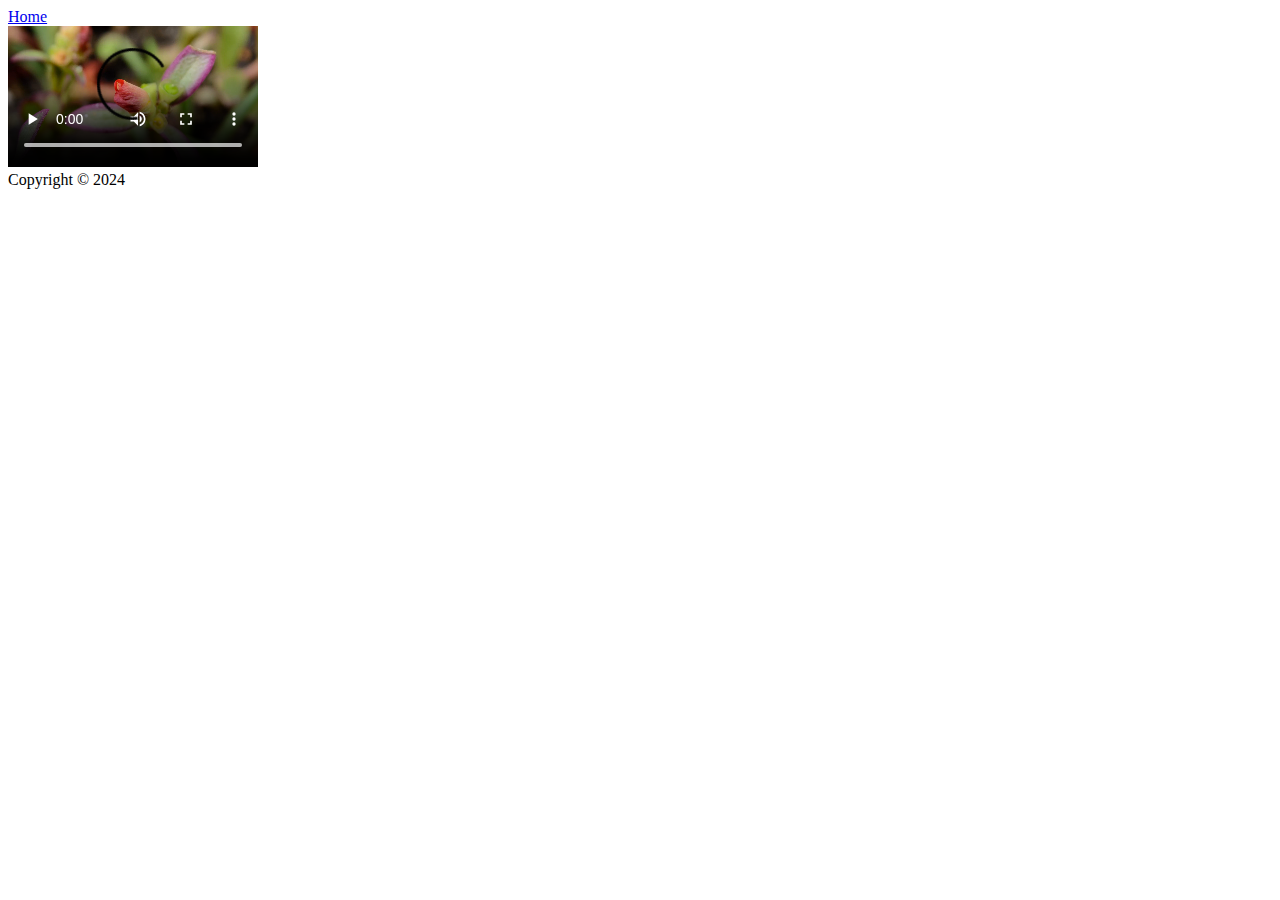
<file: LabExercises/Exercise1_Part2/index.html>
<!DOCTYPE html>
<html>
  <head> </head>

  <body>
    <header>
      <nav>
        <a href="index.html">Home</a>
      </nav>
    </header>

    <style>
      p {
        background-color: aqua;
      }

      @media screen and (min-width: 800px) and (max-width: 1200px) {
        body {
          font-size: 15px;
        }
        .btn {
          display: block;
        }
      }

      @media screen and (min-width: 800px) and (max-width: 1200px) {
        body {
          font-size: 15px;
        }
        .btn {
          display: block;
        }

        p {
          background-color: blue;
        }
      }
      @media screen and (min-width: 800px) and (max-width: 1200px) {
        body {
          font-size: 15px;
        }
        .btn {
          display: block;
        }
      }
    </style>

    <main>
      <video controls width="250">
        <source src="/LabExercises/Exercise1/assets/flower.webm" type="video/webm" />
        Sorry, your browser doesn't support embedded videos.
      </video>
    </main>

    <footer>Copyright &copy; 2024</footer>
  </body>
</html>
</file>
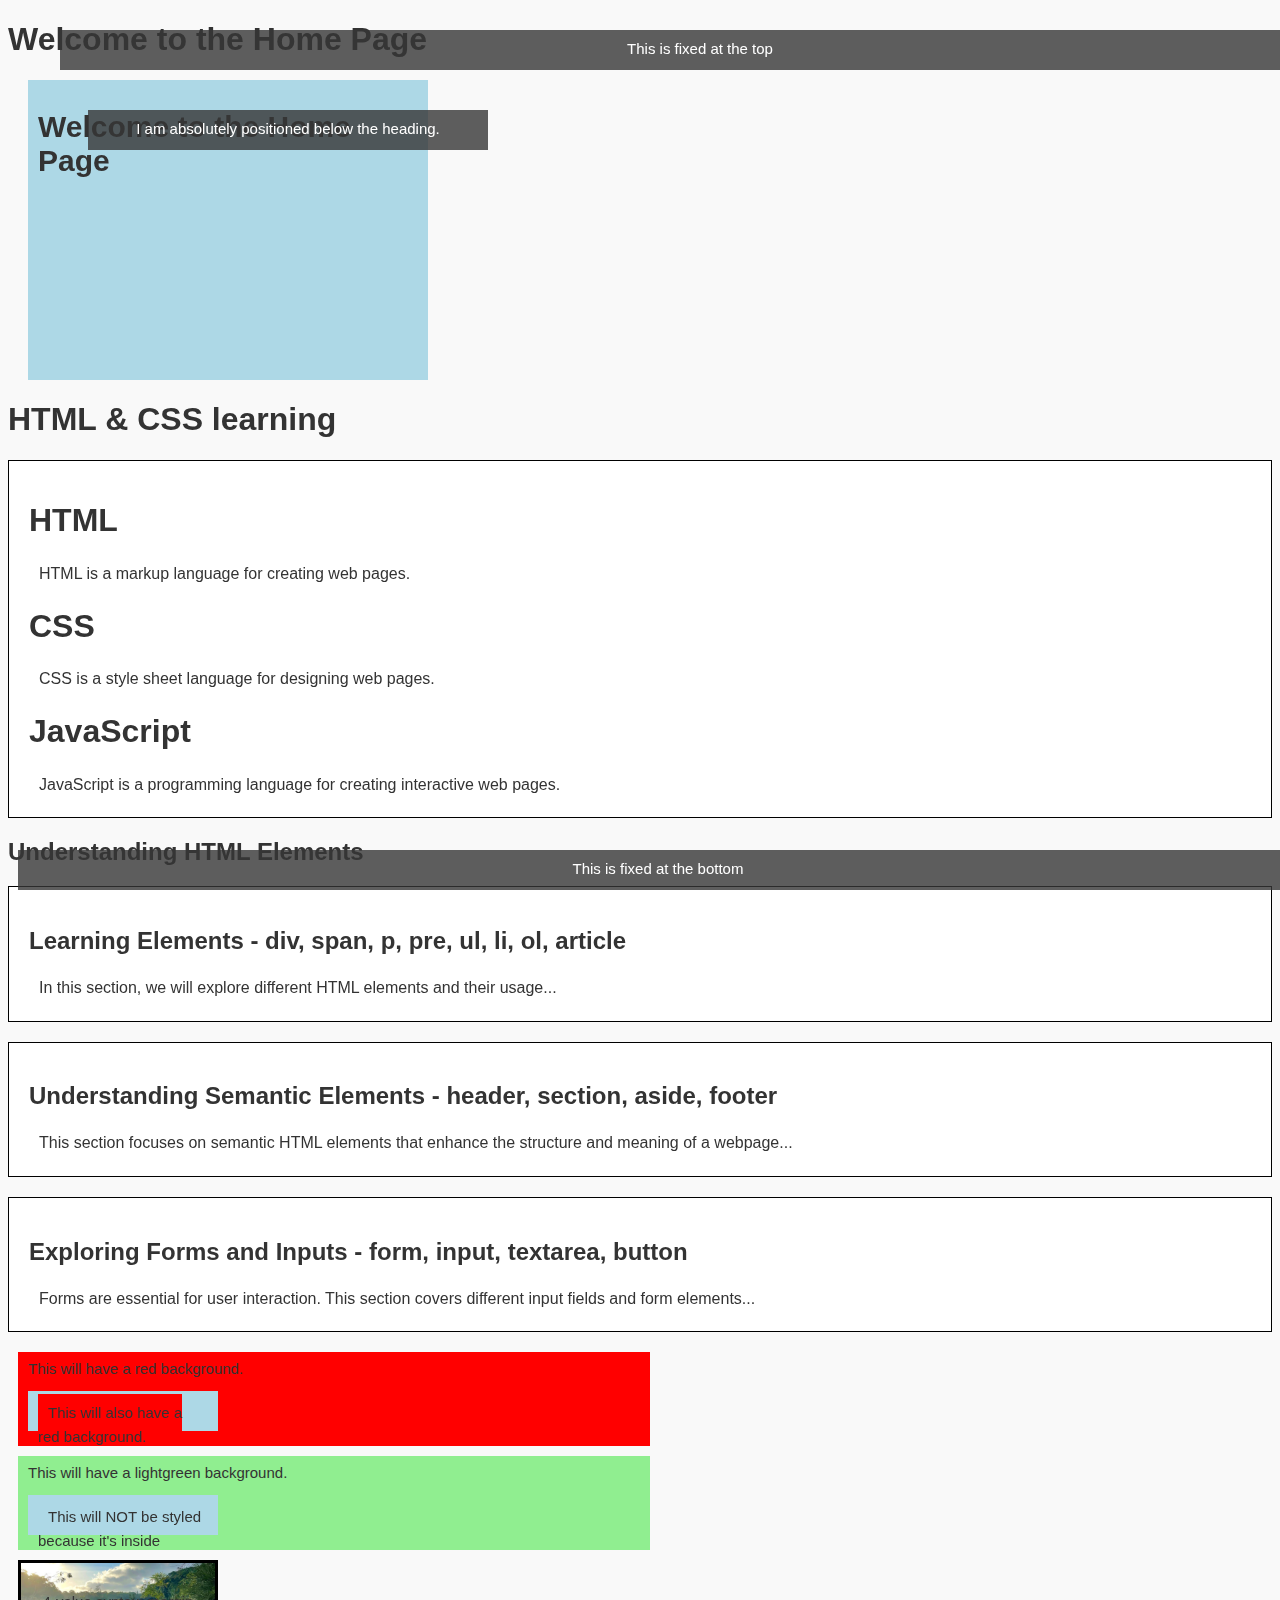
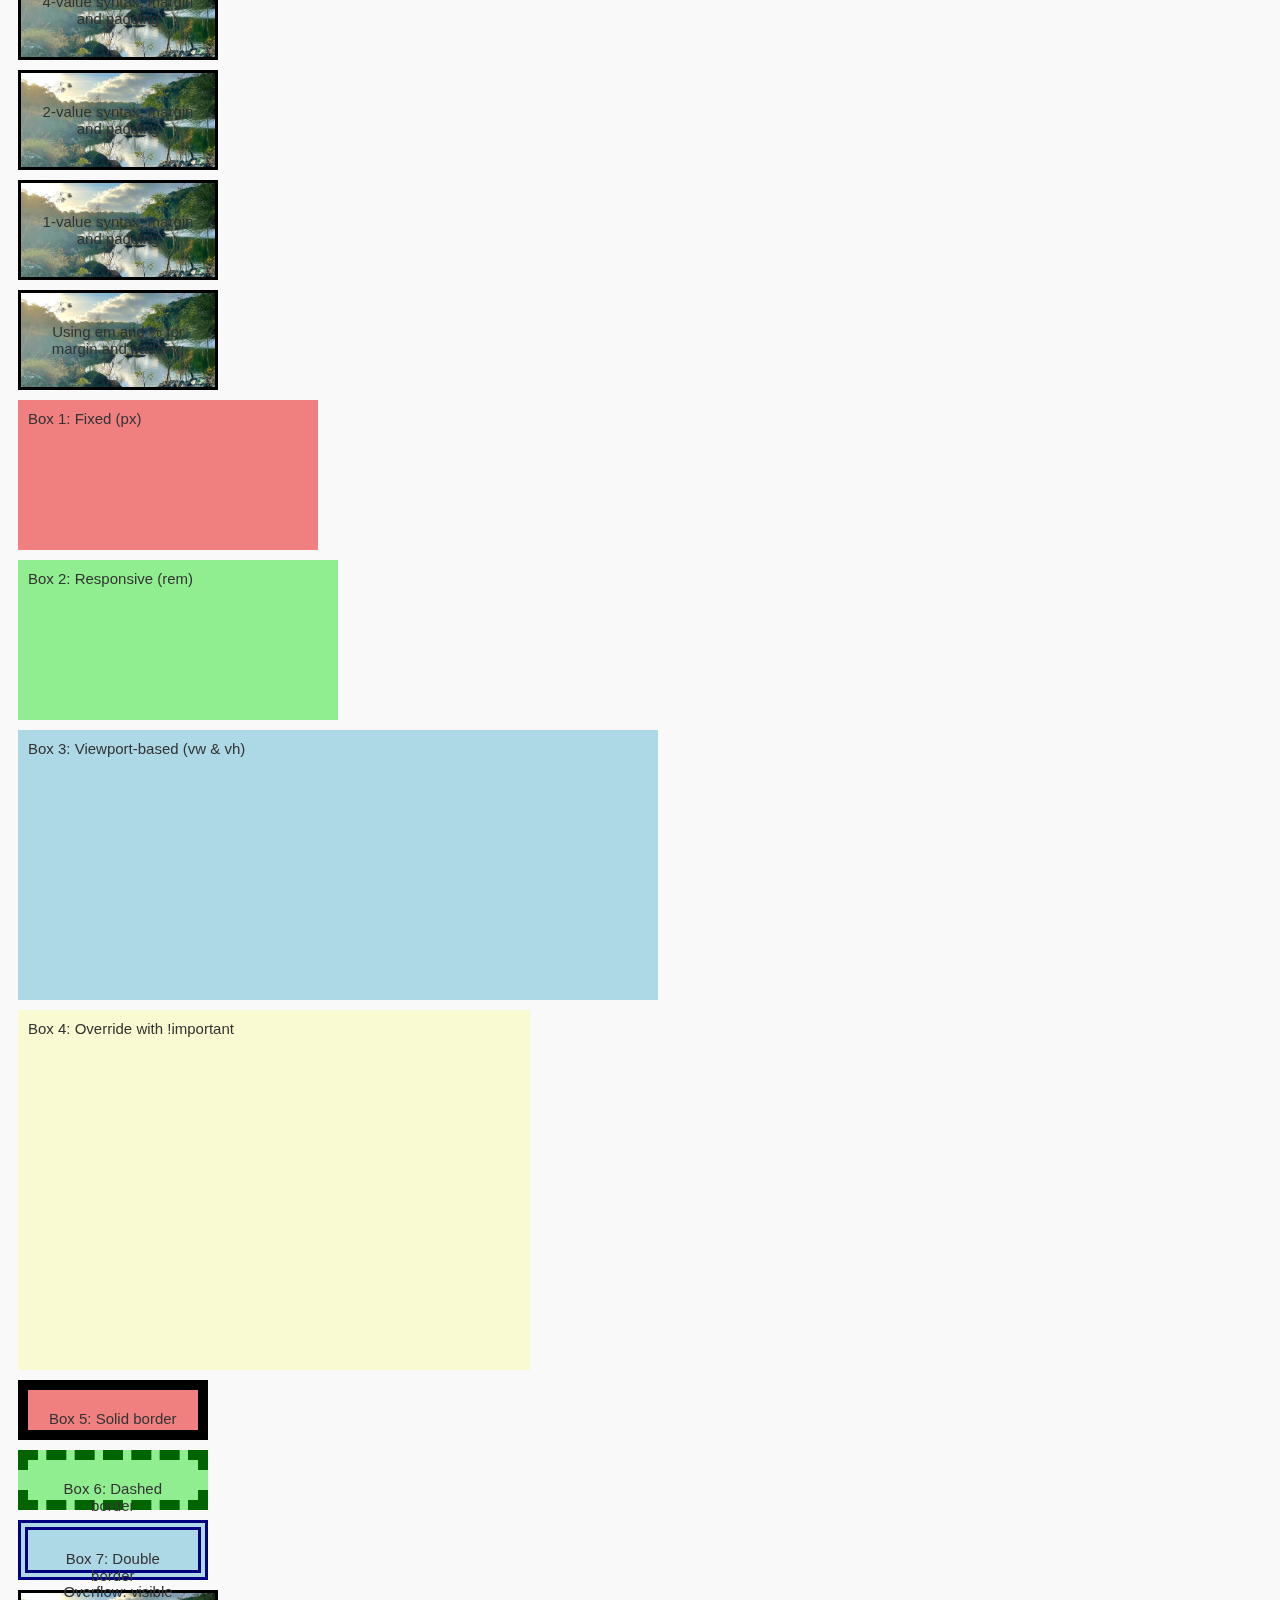
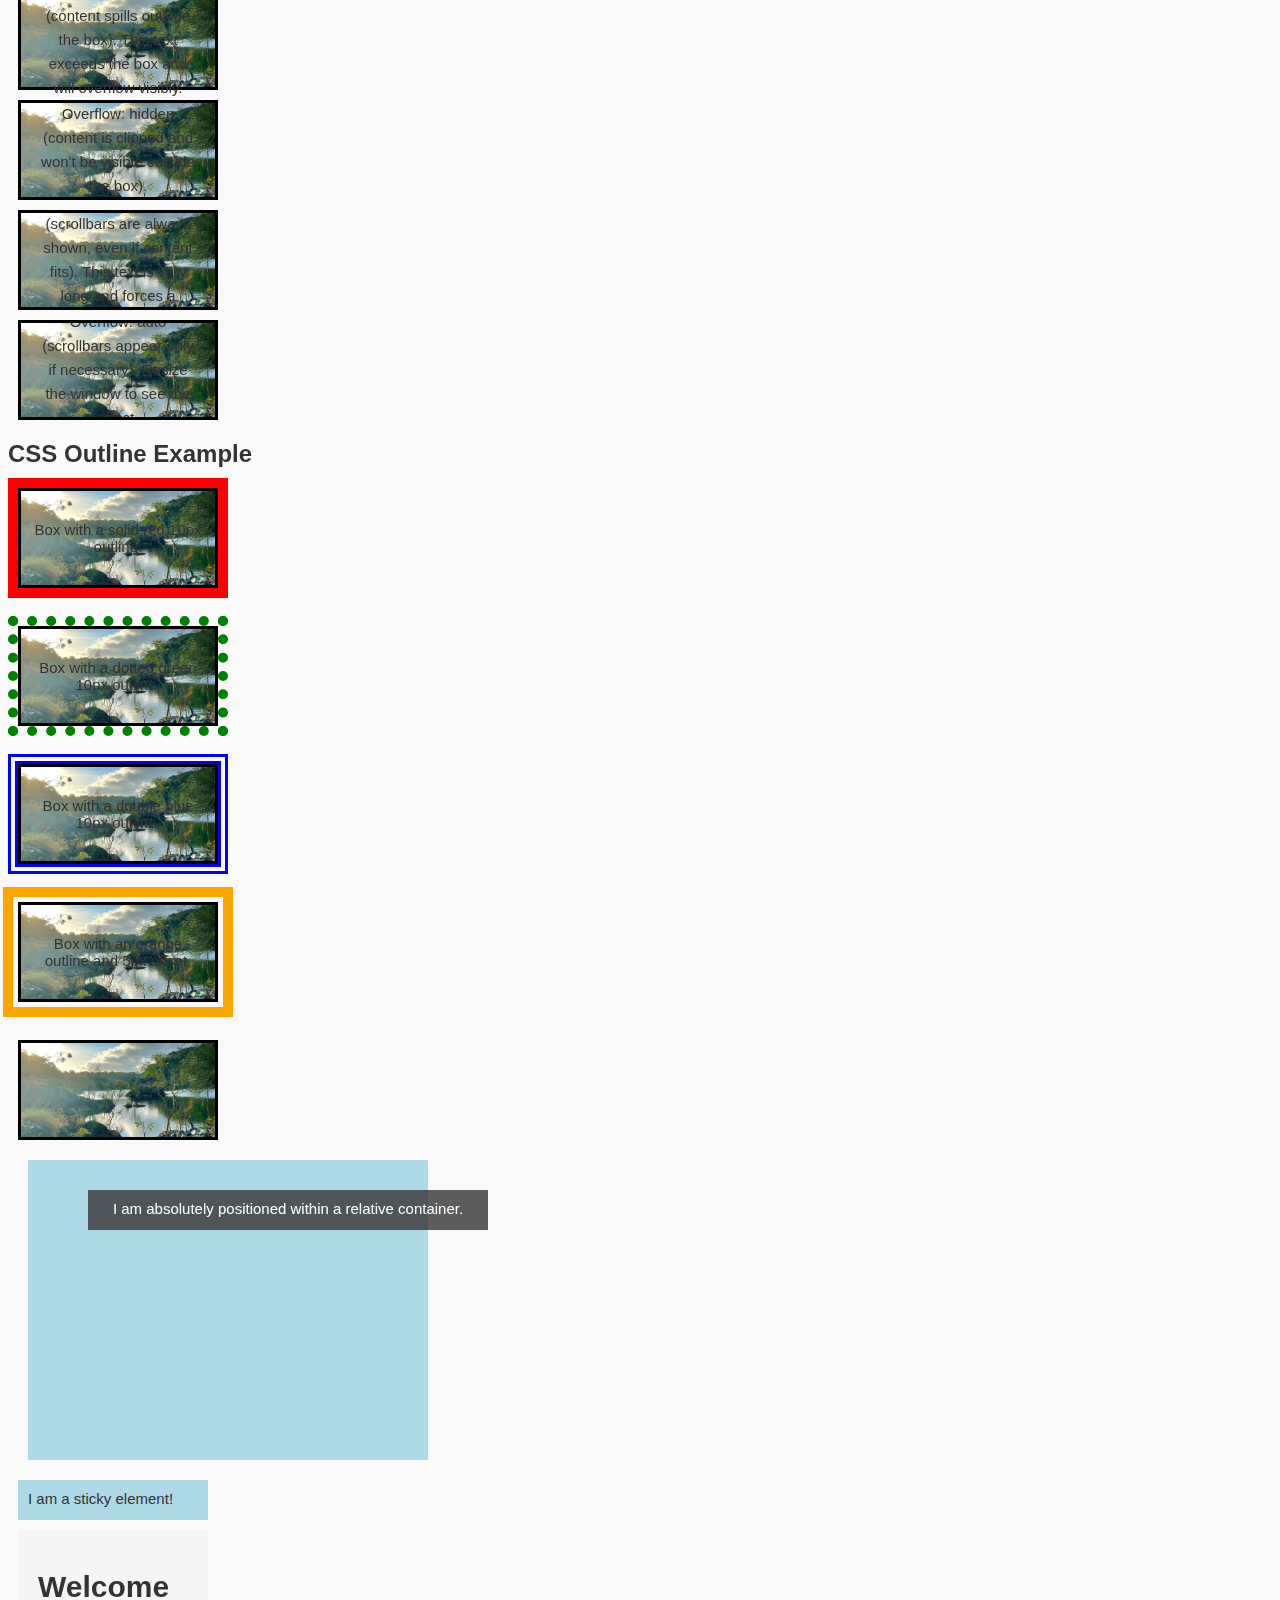
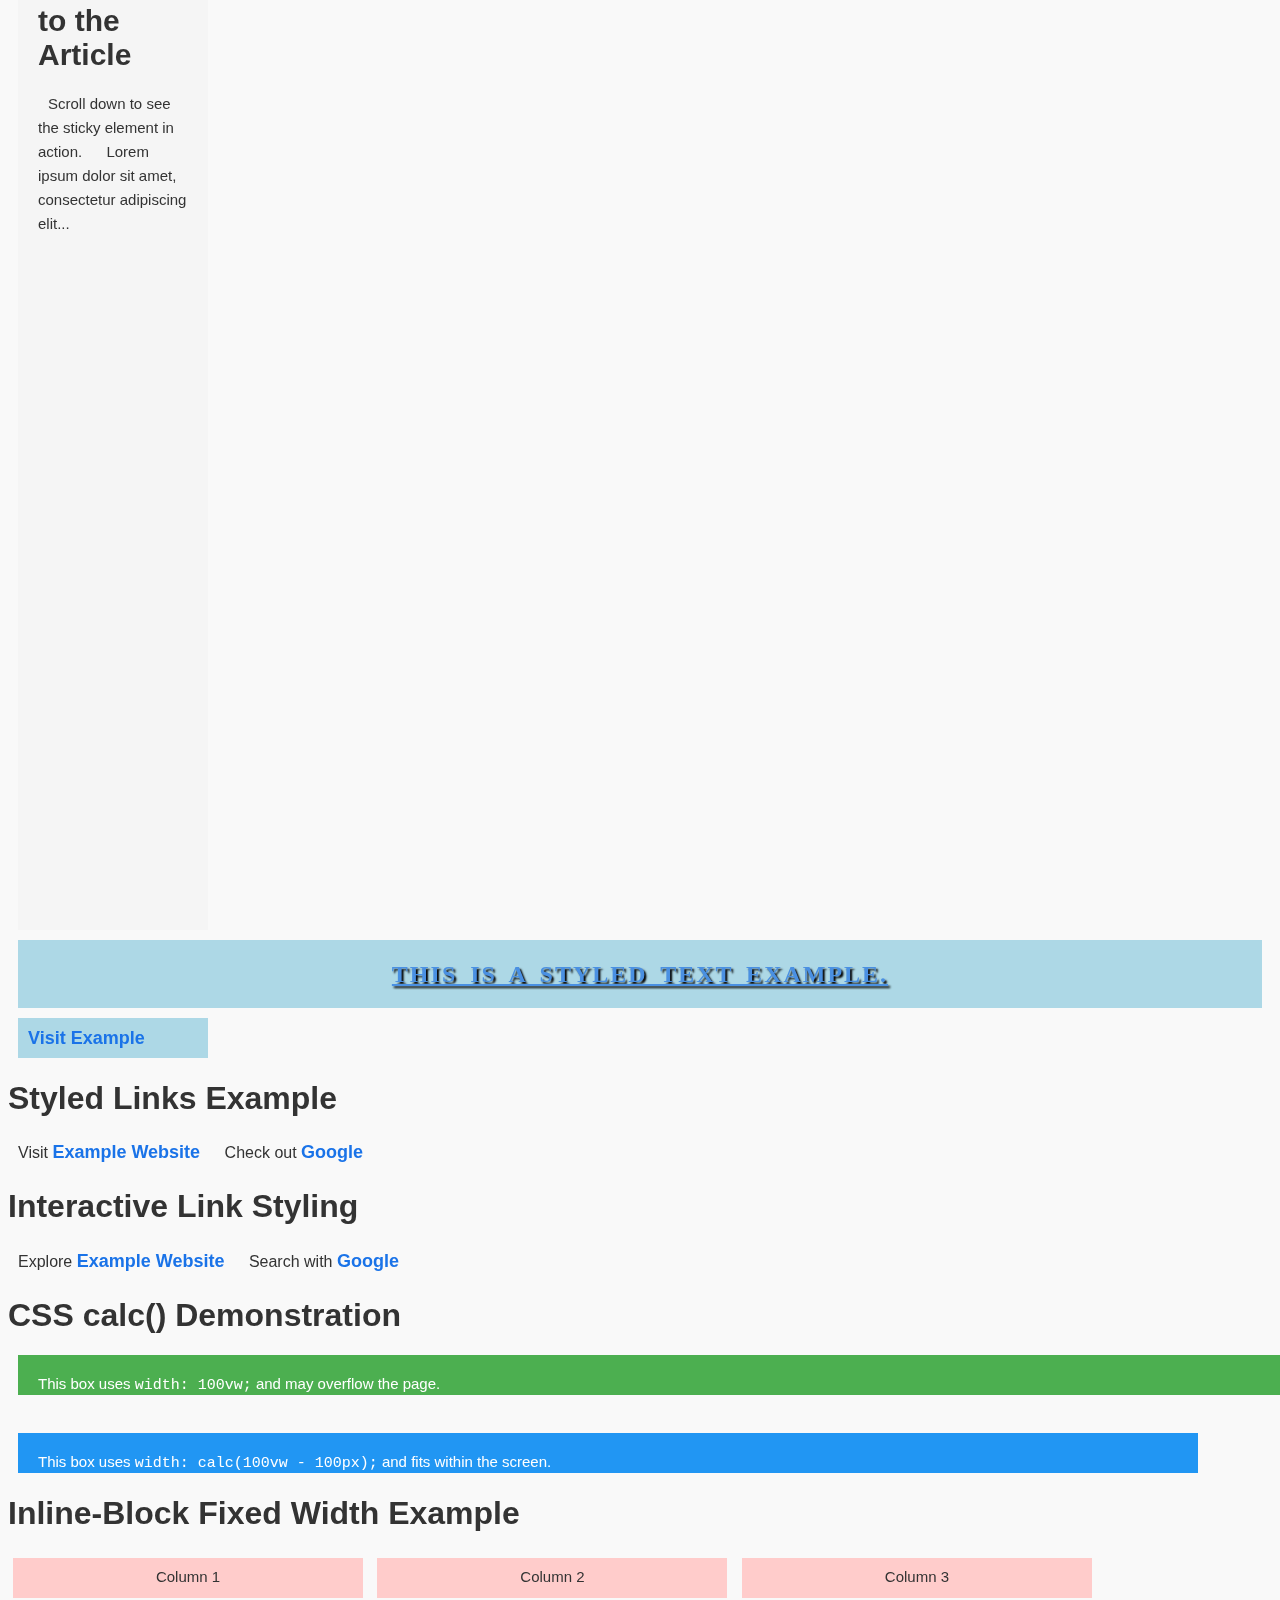
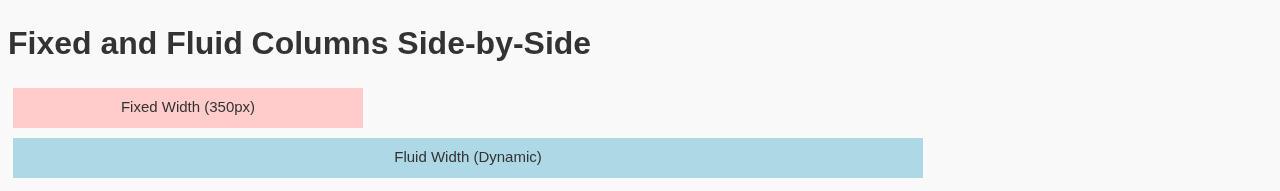
<file: LabExercises/Exercise2/index.html>
<!DOCTYPE html>
<html>
<head>
    <title>Home</title>
    <link rel="stylesheet" href="index.css">
    <link rel="stylesheet" href="https://fonts.google.com/specimen/Emblema+One">
</head>
<meta charset="UTF-8" description="Form" keywords="Form" author="Unnati" viewport="width=>, initial-scale=1.0">

<style>
    div {
        background-color: lightblue;
        font-size: 15px;
        width: 190px;
        height: 40px;
        padding: 10px;
        margin: 10px;
    }

    .container {
            display: flex; 
            justify-content: space-around; 
            align-items: flex-start; 
            margin-top: 20px;
        }

        .box {
            width: 200px; 
            height: 100px; 
            padding: 10px; 
            border: 3px solid black; 
            background-color: lightblue; 
            box-sizing: border-box; 
            margin: 10px;
            background-size: cover; 
            background-repeat: no-repeat; 
            background-position: center;
        }

    
.outline-solid{
        outline: 10px solid red;
    }
    

.outline-dotted {
    outline: 10px dotted green; 
}

.outline-double {
    outline: 10px double blue; 
}

.outline-offset {
    outline: 10px solid orange;
    outline-offset: 5px; 
}

span {
    background-color: lightgreen;
    font-size: 15px;
    width: 60px;
    height: 10px;
    padding: 10px;
    margin: 10px;
    border: 1px solid black;
}

table, th, td {
    border: 1px solid black;
    border-collapse: collapse;
    padding: 15px;
    text-align: center;
}

</style>

<body>

    <h1>Welcome to the Home Page</h1>

    <div class="position-relative">
        <h1>Welcome to the Home Page</h1>
        <div class="position-absolute">I am absolutely positioned below the heading.</div>
    </div>

    <h1>HTML & CSS learning</h1>
    <article>
        <h1>HTML</h1>
        <p>HTML is a markup language for creating web pages.</p>
        
        <h1>CSS</h1>
        <p>CSS is a style sheet language for designing web pages.</p>

        <h1>JavaScript</h1>
        <p>JavaScript is a programming language for creating interactive web pages.</p>
    </article>

    <h2>Understanding HTML Elements</h2> 

    <article>
        <h2>Learning Elements - div, span, p, pre, ul, li, ol, article</h2> 
        <p>In this section, we will explore different HTML elements and their usage...</p>
    </article>

    <article>
        <h2>Understanding Semantic Elements - header, section, aside, footer</h2> 
        <p>This section focuses on semantic HTML elements that enhance the structure and meaning of a webpage...</p>
    </article>

    <article>
        <h2>Exploring Forms and Inputs - form, input, textarea, button</h2> 
                <p>Forms are essential for user interaction. This section covers different input fields and form elements...</p>
    </article>

<div class="my-descendants-are-styled" style="background-color: red;">
    <p>This will have a red background.</p>
    <div>
        <p>This will also have a red background.</p>
    </div>
</div>

<div class="my-children-are-styled" style="background-color: lightgreen;">
    <p>This will have a lightgreen background.</p>
    <div>
        <p>This will NOT be styled because it's inside another div.</p>
    </div>
</div>

<div class="box box-four">4-value syntax: margin and padding</div>
<div class="box box-two">2-value syntax: margin and padding</div>
<div class="box box-one">1-value syntax: margin and padding</div>
<div class="box box-units">Using em and % for margin and padding</div>

<div class="box-px">Box 1: Fixed (px)</div>

<div class="box-rem">Box 2: Responsive (rem)</div>

<div class="box-vw-vh">Box 3: Viewport-based (vw & vh)</div>

<div class="box-vw-vh force-css" style="height: 200px;">
    Box 4: Override with !important
</div>

<div class="box-solid">Box 5: Solid border</div>
<div class="box-dashed">Box 6: Dashed border</div>
<div class="box-double">Box 7: Double border</div>

    <div class="box overflow-visible">
        <p>Overflow: visible (content spills outside the box). This text exceeds the box and will overflow visibly.</p>
    </div>

    <div class="box overflow-hidden">
        <p>Overflow: hidden (content is clipped and won't be visible outside the box).</p>
    </div>

    <div class="box overflow-scroll">
        <p>Overflow: scroll (scrollbars are always shown, even if content fits). This text is very long and forces a scrollbar.</p>
    </div>

    <div class="box overflow-auto">
        <p>Overflow: auto (scrollbars appear only if necessary). Resize the window to see the effect.</p>
    </div>
</div>

<h2>CSS Outline Example</h2>

    
        <div class="box outline-solid">
            Box with a solid red 10px outline.
        </div>
<br>
        <div class="box outline-dotted">
            Box with a dotted green 10px outline.
        </div>
<br>
        <div class="box outline-double">
            Box with a double blue 10px outline.
        </div>
<br>
        <div class="box outline-offset">
            Box with an orange outline and 5px offset.
        </div>
    </div>
<br>
    <div class="box"></div>

    <div class="position-absolute">This is fixed at the top</div>
    <div class="position-bottom">This is fixed at the bottom</div>

<div class="position-relative">
    <div class="position-absolute">I am absolutely positioned within a relative container.</div>
</div>

<div class="position-sticky">I am a sticky element!</div>

<div class="article-container">
    <h1>Welcome to the Article</h1>
    <p>Scroll down to see the sticky element in action.</p>
    <p>Lorem ipsum dolor sit amet, consectetur adipiscing elit...</p>
</div>

<div class="text-style">
    This is a styled text example.
</div>

<div>
    <a href="https://www.example.com" target="_blank">Visit Example</a>
</div>

<h1>Styled Links Example</h1>
    <p>Visit <a href="https://www.example.com">Example Website</a></p>
    <p>Check out <a href="https://www.google.com">Google</a></p>

<h1>Interactive Link Styling</h1>
    <p>Explore <a href="https://www.example.com">Example Website</a></p>
    <p>Search with <a href="https://www.google.com">Google</a></p>

    <h1>CSS calc() Demonstration</h1>
    <div class="calc-style">
        This box uses <code>width: 100vw;</code> and may overflow the page.
    </div>
    <br>
    <div class="calc-style calc-reduced">
        This box uses <code>width: calc(100vw - 100px);</code> and fits within the screen.
    </div>

    <h1>Inline-Block Fixed Width Example</h1>
    <div class="fixed-width-col">Column 1</div>
    <div class="fixed-width-col">Column 2</div>
    <div class="fixed-width-col">Column 3</div>

    <h1>Fixed and Fluid Columns Side-by-Side</h1>
    <div class="fixed-width-col">Fixed Width (350px)</div>
    <div class="fluid-col">Fluid Width (Dynamic)</div>

</body>
</html>
</file>
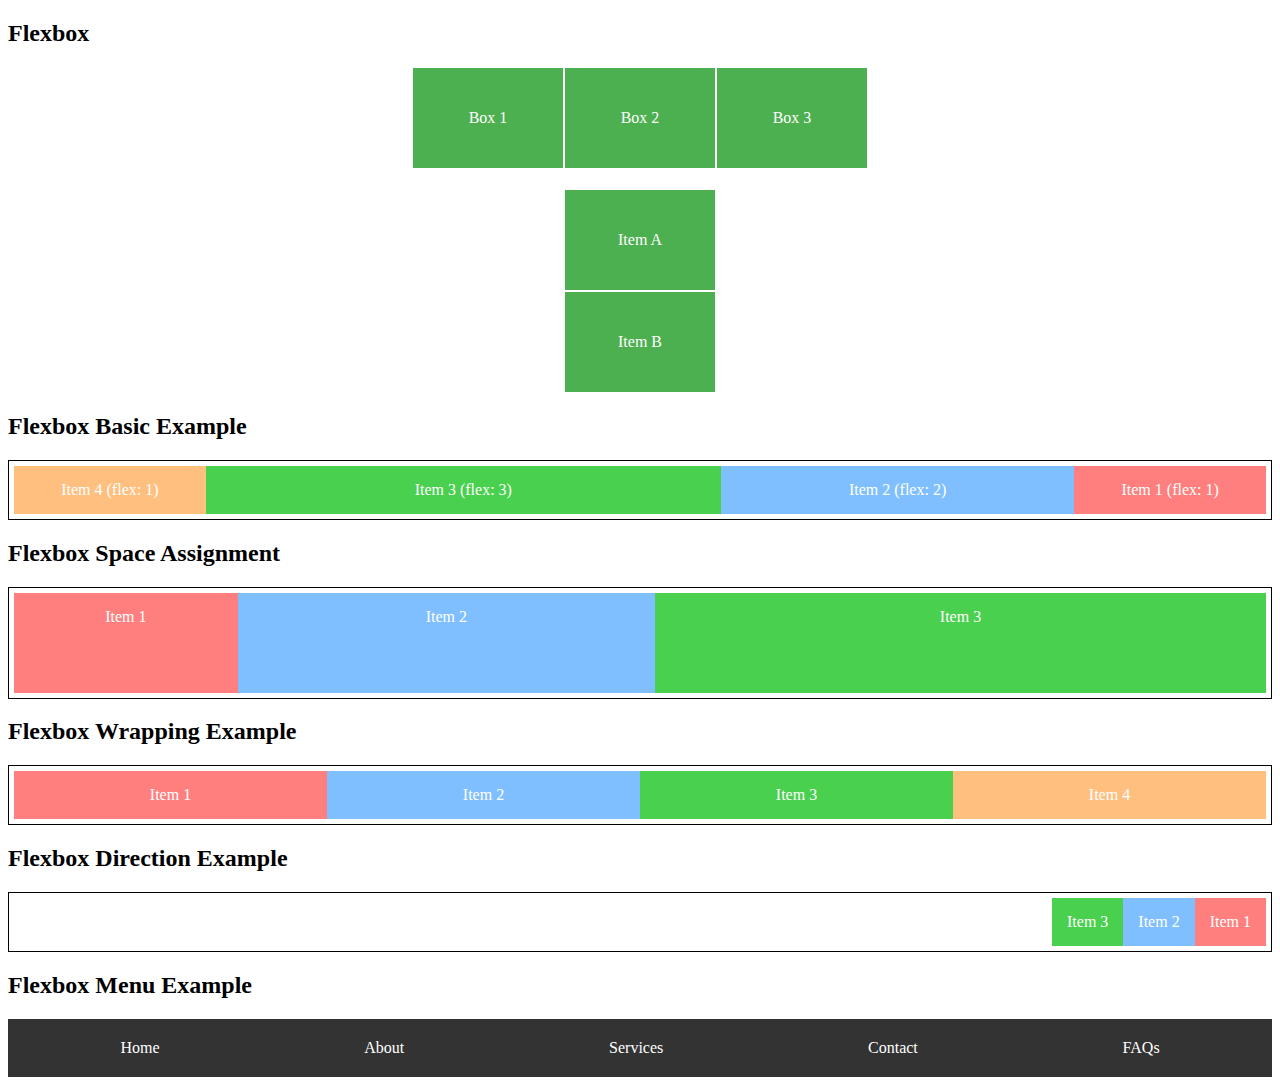
<file: LabExercises/Exercise3/index.html>
<!DOCTYPE html>
<html lang="en">

<head>
    <title>Flexbox</title>
    <link rel="stylesheet" href="index.css">
</head>

<body>

    <h2>Flexbox</h2>
    <div class="flex flex-row justify-center align-center m-20">
        <div class="box">Box 1</div>
        <div class="box">Box 2</div>
        <div class="box">Box 3</div>
    </div>

    <div class="flex flex-column align-center justify-around mt-20">
        <div class="box">Item A</div>
        <div class="box">Item B</div>
    </div>

    <h2>Flexbox Basic Example</h2>
    <div class="flex-container">
        <div class="flex-item-1">Item 1 (flex: 1)</div>
        <div class="flex-item-2">Item 2 (flex: 2)</div>
        <div class="flex-item-3">Item 3 (flex: 3)</div>
        <div class="flex-item-4">Item 4 (flex: 1)</div>
    </div>

    <h2>Flexbox Space Assignment</h2>
    <div class="flex-space-between">
        <div class="flex-item flex-item-1">Item 1</div>
        <div class="flex-item flex-item-2">Item 2</div>
        <div class="flex-item flex-item-3">Item 3</div>
    </div>

    <h2>Flexbox Wrapping Example</h2>
    <div class="flex-wrap">
        <div class="flex-basis-item-50 item-1">Item 1</div>
        <div class="flex-basis-item-50 item-2">Item 2</div>
        <div class="flex-basis-item-50 item-3">Item 3</div>
        <div class="flex-basis-item-50 item-4">Item 4</div>
    </div>

    <h2>Flexbox Direction Example</h2>
    <div class="flex-container">
        <div class="flex-item item-1">Item 1</div>
        <div class="flex-item item-2">Item 2</div>
        <div class="flex-item item-3">Item 3</div>
    </div>

    <h2>Flexbox Menu Example</h2>
    <nav class="flex-menu center equal-space">
        <a href="#" class="menu-item">Home</a>
        <a href="#" class="menu-item">About</a>
        <a href="#" class="menu-item">Services</a>
        <a href="#" class="menu-item menu-faqs">FAQs</a>
        <a href="#" class="menu-item">Contact</a>
    </nav>

</body>
</html>
</file>
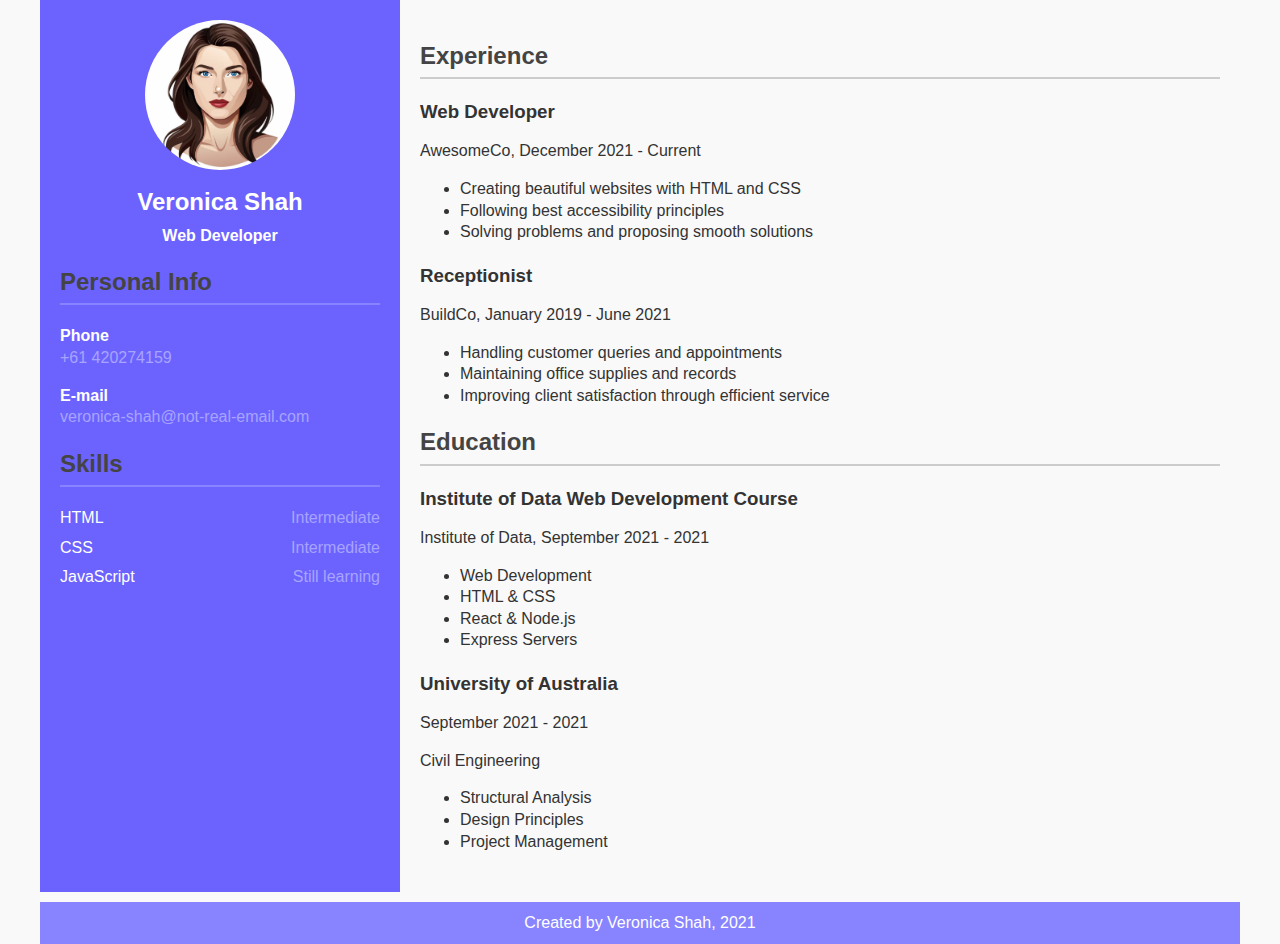
<file: LabExercises/Exercise4/index.html>
<!DOCTYPE html>
<html lang="en">

<head>
    <meta charset="UTF-8">
    <title>Resume - Veronica Shah</title>
    <link rel="stylesheet" href="style.css">
</head>

<body>

    <div class="container">
    
        <aside class="sidebar">
            <div class="profile">
                <img src="/LabExercises/Exercise4/assets/image.jpg" alt="Veronica Shah">
                <h1>Veronica Shah</h1>
                <p class="job-title">Web Developer</p>
            </div>

            <section class="personal-info">
                <h2>Personal Info</h2>
                <p><strong>Phone</strong><br>
                    <a href="tel:+61420274159">+61 420274159</a>
                </p>
                <p><strong>E-mail</strong><br>
                    <a href="mailto:veronica-shah@not-real-email.com">veronica-shah@not-real-email.com</a>
                </p>
            </section>

            <section class="skills">
                <h2>Skills</h2>
                <div class="skill-item">
                    <span>HTML</span>
                    <span>Intermediate</span>
                </div>
                <div class="skill-item">
                    <span>CSS</span>
                    <span>Intermediate</span>
                </div>
                <div class="skill-item">
                    <span>JavaScript</span>
                    <span>Still learning</span>
                </div>
            </section>
        </aside>

        <main class="content">

            <section class="experience">
                <h2>Experience</h2>
                <div class="job">
                    <h3>Web Developer</h3>
                    <p>AwesomeCo, December 2021 - Current</p>
                    <ul>
                        <li>Creating beautiful websites with HTML and CSS</li>
                        <li>Following best accessibility principles</li>
                        <li>Solving problems and proposing smooth solutions</li>
                    </ul>
                </div>

                <div class="job">
                    <h3>Receptionist</h3>
                    <p>BuildCo, January 2019 - June 2021</p>
                    <ul>
                        <li>Handling customer queries and appointments</li>
                        <li>Maintaining office supplies and records</li>
                        <li>Improving client satisfaction through efficient service</li>
                    </ul>
                </div>
            </section>

            <section class="education">
                <h2>Education</h2>
                <div class="course">
                    <h3>Institute of Data Web Development Course</h3>
                    <p>Institute of Data, September 2021 - 2021</p>
                    <ul>
                        <li>Web Development</li>
                        <li>HTML & CSS</li>
                        <li>React & Node.js</li>
                        <li>Express Servers</li>
                    </ul>
                </div>

                <div class="course">
                    <h3>University of Australia</h3>
                    <p>September 2021 - 2021</p>
                    <p>Civil Engineering</p>
                    <ul>
                        <li>Structural Analysis</li>
                        <li>Design Principles</li>
                        <li>Project Management</li>
                    </ul>
                </div>
            </section>

        </main>
    </div>

    <div class="container">
        <footer>
            Created by Veronica Shah, 2021
        </footer>
    </div>
    

</body>
</html>
</file>
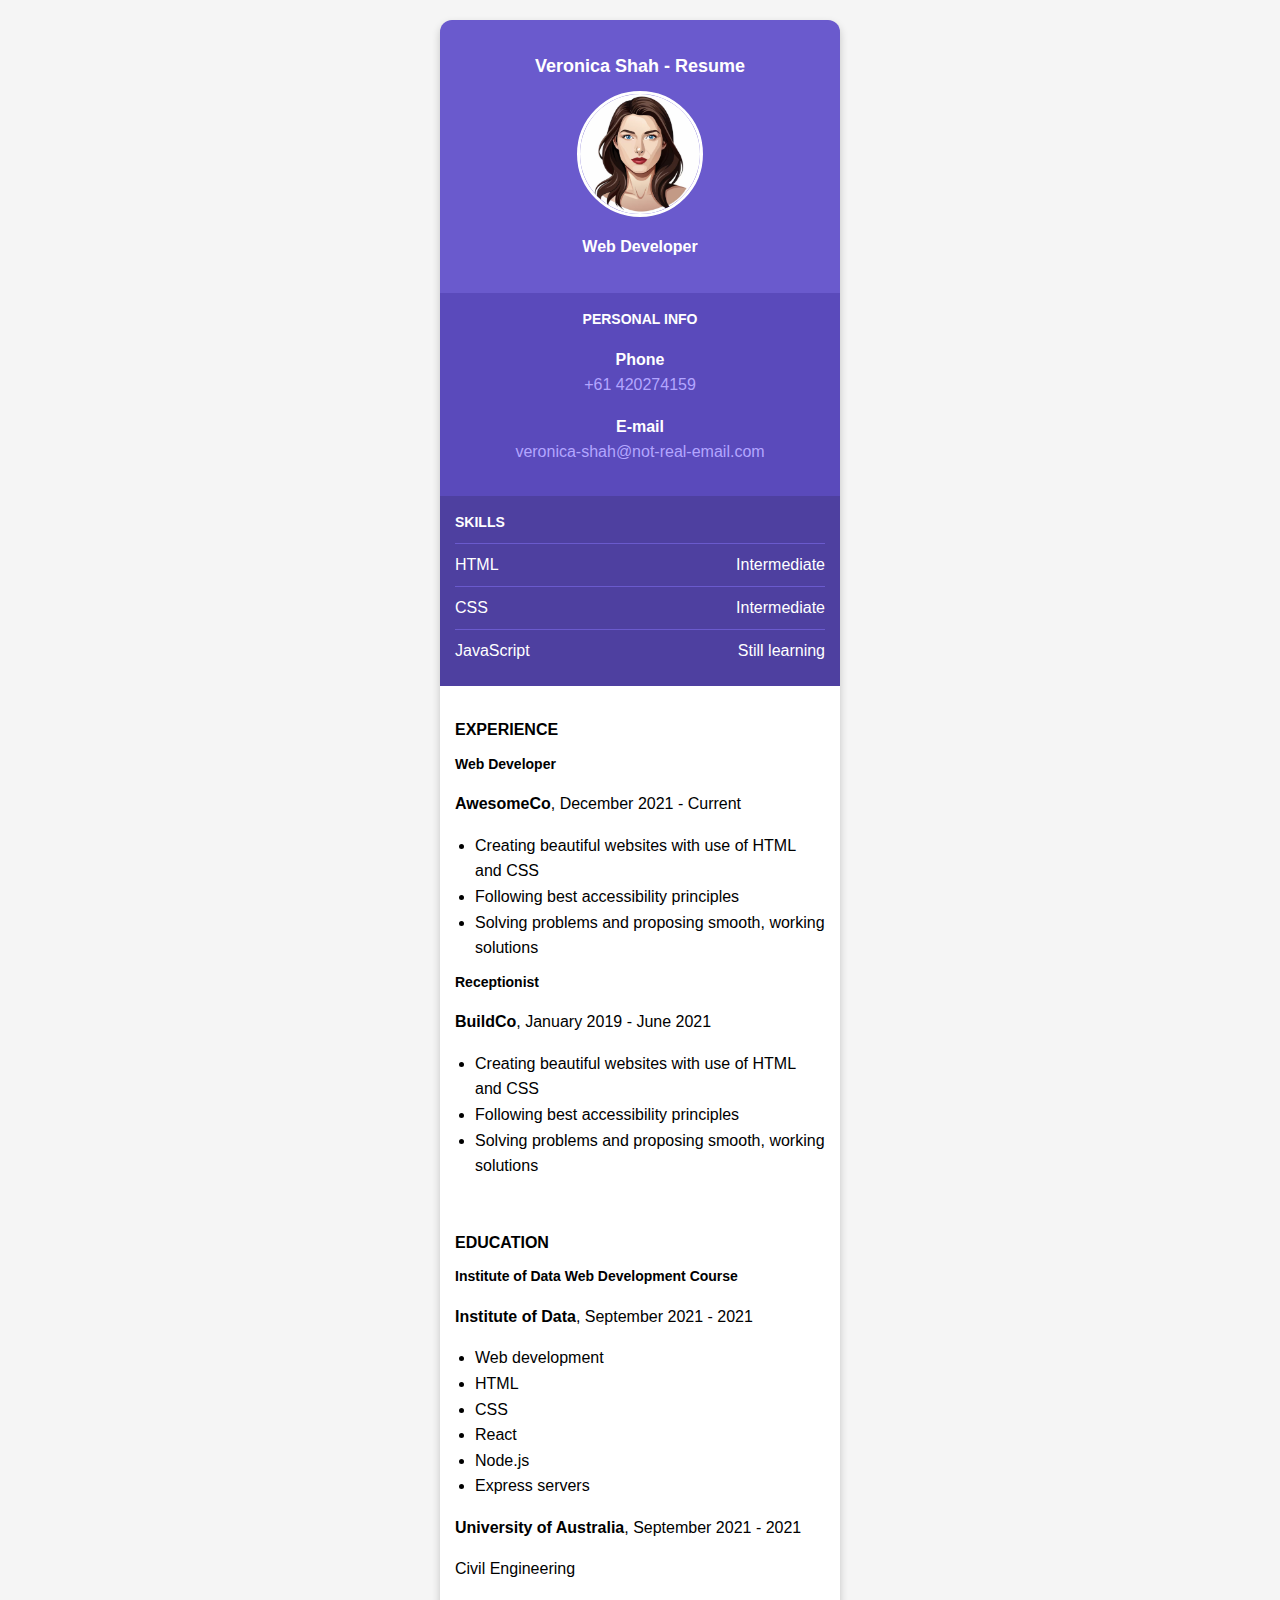
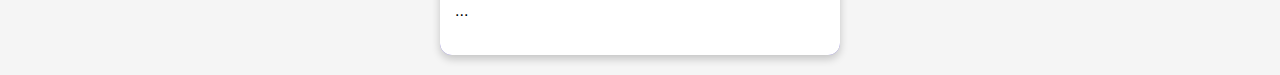
<file: LabExercises/Exercise5/index.html>
<!DOCTYPE html>
<html lang="en">

<head>
    <meta charset="UTF-8">
    <meta name="viewport" content="width=device-width, initial-scale=1.0">
    <title>Veronica Shah - Resume</title>
    <link rel="stylesheet" href="style.css">
</head>

<body>
    <div class="resume-container">

        <header class="header">
            <h1>Veronica Shah - Resume</h1>
            <div class="profile-image">
                <img src="/LabExercises/Exercise5/assets/image.jpg" alt="Veronica Shah">
            </div>
            <h2>Web Developer</h2>
        </header>

        <section class="personal-info">
            <h3>Personal info</h3>
            <p><strong>Phone</strong><br>
                <a href="tel:+61420274159">+61 420274159</a>
            </p>
            <p><strong>E-mail</strong><br>
                <a href="mailto:veronica-shah@not-real-email.com">veronica-shah@not-real-email.com</a>
            </p>
        </section>

        <section class="skills">
            <h3>Skills</h3>
            <div class="skill-item">
                <span>HTML</span>
                <span>Intermediate</span>
            </div>
            <div class="skill-item">
                <span>CSS</span>
                <span>Intermediate</span>
            </div>
            <div class="skill-item">
                <span>JavaScript</span>
                <span>Still learning</span>
            </div>
        </section>

        <section class="experience">
            <h3>Experience</h3>

            <div class="job">
                <h4>Web Developer</h4>
                <p><strong>AwesomeCo</strong>, December 2021 - Current</p>
                <ul>
                    <li>Creating beautiful websites with use of HTML and CSS</li>
                    <li>Following best accessibility principles</li>
                    <li>Solving problems and proposing smooth, working solutions</li>
                </ul>
            </div>

            <div class="job">
                <h4>Receptionist</h4>
                <p><strong>BuildCo</strong>, January 2019 - June 2021</p>
                <ul>
                    <li>Creating beautiful websites with use of HTML and CSS</li>
                    <li>Following best accessibility principles</li>
                    <li>Solving problems and proposing smooth, working solutions</li>
                </ul>
            </div>
        </section>

        <section class="education">
            <h3>Education</h3>

            <div class="course">
                <h4>Institute of Data Web Development Course</h4>
                <p><strong>Institute of Data</strong>, September 2021 - 2021</p>
                <ul>
                    <li>Web development</li>
                    <li>HTML</li>
                    <li>CSS</li>
                    <li>React</li>
                    <li>Node.js</li>
                    <li>Express servers</li>
                </ul>
            </div>

            <div class="course">
                <p><strong>University of Australia</strong>, September 2021 - 2021</p>
                <p>Civil Engineering</p>
                <p>...</p>
            </div>
        </section>

    </div>
</body>

</html>
</file>
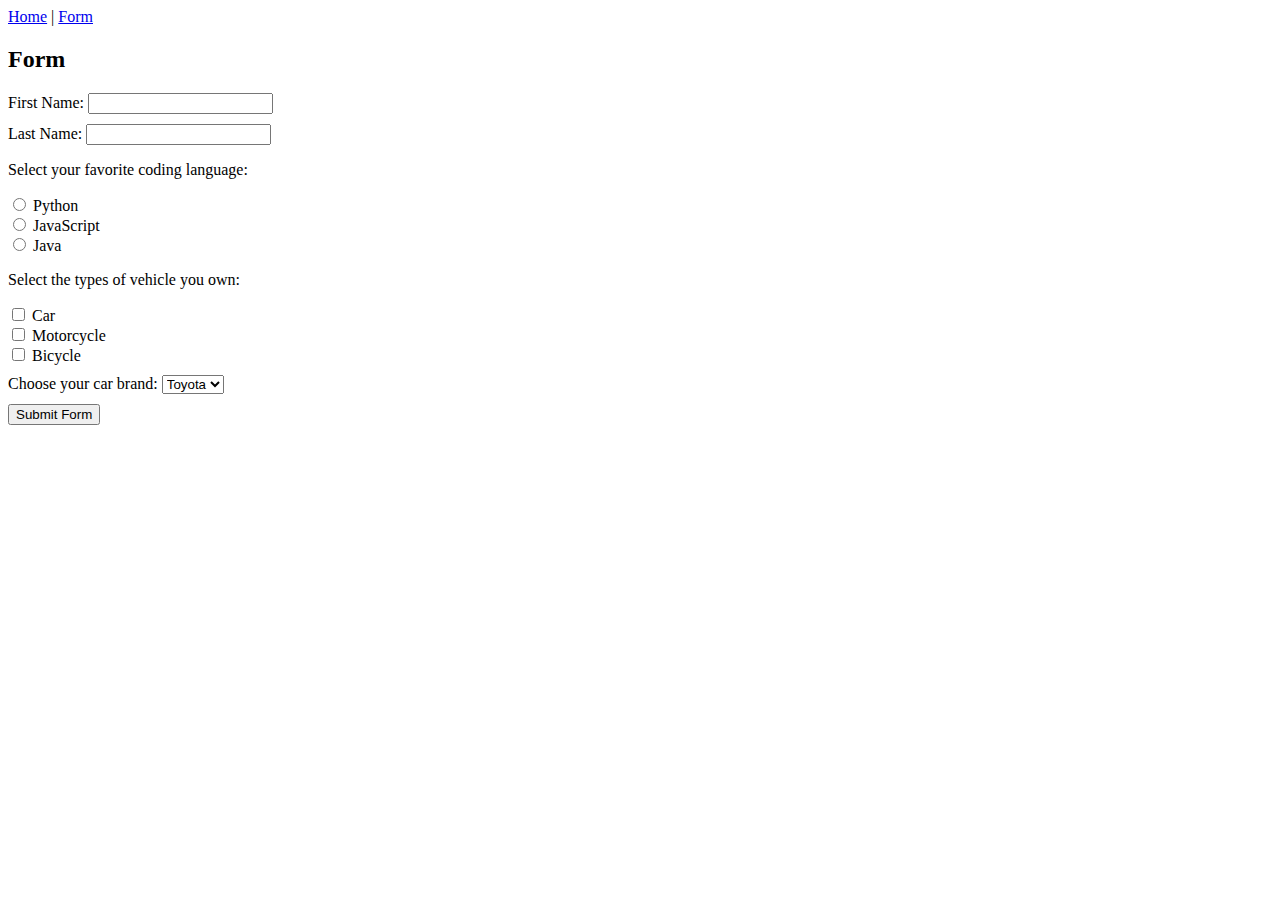
<file: LabExercises/Exercise1/form.html>
<!DOCTYPE html>
<html lang="en">
<head>
    <meta charset="UTF-8">
    <meta name="viewport" content="width=device-width, initial-scale=1.0">
    <title>Form</title>
    <style>
        form div {
            margin-bottom: 10px; 
        }
    </style>
</head>
<body>

    <nav>
        <a href="index.html">Home</a> |
        <a href="form.html">Form</a>
    </nav>

    <h2>Form</h2>

    <form method="POST" action="http://127.0.0.1:5500/form.html">

        <div>
            <label for="first-name">First Name:</label>
            <input type="text" id="first-name" name="first-name" required>
        </div>
        
        <div>
            <label for="last-name">Last Name:</label>
            <input type="text" id="last-name" name="last-name" required>
        </div>

        <div>
            <p>Select your favorite coding language:</p>
            <label>
                <input type="radio" name="coding-language" value="python"> Python
            </label><br>
            <label>
                <input type="radio" name="coding-language" value="javascript"> JavaScript
            </label><br>
            <label>
                <input type="radio" name="coding-language" value="java"> Java
            </label>
        </div>

        <div>
            <p>Select the types of vehicle you own:</p>
            <label>
                <input type="checkbox" name="vehicle" value="car"> Car
            </label><br>
            <label>
                <input type="checkbox" name="vehicle" value="motorcycle"> Motorcycle
            </label><br>
            <label>
                <input type="checkbox" name="vehicle" value="bicycle"> Bicycle
            </label>
        </div>

        <div>
            <label for="car-brand">Choose your car brand:</label>
            <select id="car-brand" name="car-brand">
                <option value="toyota">Toyota</option>
                <option value="kia">Kia</option>
                <option value="ford">Ford</option>
                <option value="bmw">BMW</option>
                <option value="tesla">Tesla</option>
            </select>
        </div>

        <button type="submit">Submit Form</button>
    </form>

</body>
</html>
</file>
<file: LabExercises/Exercise2/index.css>
* {
    margin: 3;
    padding: 0;
    box-sizing: border-box;
}

body {
    font-family: Arial, sans-serif;
    color: #333;
    background-color: #f9f9f9;
}

.container {
    display: flex;
    justify-content: space-around;
    flex-direction: column;
    align-items: flex-start;
    max-width: 1200px;
    margin: 0 auto;
    padding: 20px;
}

header {
    background: #222;
    color: white;
    padding: 20px;
    text-align: center;
}

article {
    margin-bottom: 20px;
    padding: 15px;
    border: 1px solid #ddd;
    background: white;
}

h1, h2, h3 {
    font-weight: bold;
}

p {
    line-height: 1.6;
    padding: 10px;
    margin-bottom: 10px;
    display: inline;
    width: auto;
    margin: 10px 0;
    box-sizing: border-box;
    position: relative;
    clear: both;
}

.button {
    display: inline-block;
    padding: 10px 20px;
    background: #007bff;
    color: white;
    text-decoration: none;
    border-radius: 5px;
}

.button:hover {
    background: #0056b3;
}

footer {
    text-align: center;
    padding: 20px;
    background: #222;
    color: white;
}

@media (max-width: 768px) {
    .container {
        padding: 10px;
    }
}

article {
    margin: 20px 0;
    padding: 20px;
    border: 1px solid black;
}

.style-me1 {
    color: red;
}

#style-me2 {
    color: blue;
}

.style-me1#style-me2 {
    color: purple;
}

.my-descendants-are-styled p {
    background-color: red;
    padding: 10px;
    margin-bottom: 10px;
    clear: both;
}

.my-children-are-styled > p {
    background-color: lightgreen;
    padding: 10px;
    margin-bottom: 10px;
    clear: both;
}

.my-descendants-are-styled ,
.my-children-are-styled {
    overflow: auto;
    display: block;
    width: 50%;
    height: 30%;
    padding: 5px 0
}

.box {
    background-color: lightblue; 
    border: 1px solid; 
    margin:10px auto;
    display: flex;
    width: 20%;
    height: 20%;
    text-align: center;
    box-sizing: border-box;
    padding: 20px;
    align-items: center;
    background: url('./assets/img1.png')
}

.box-four {
    margin: 10px 15px 20px 25px; 
    padding: 10px 20px 30px 40px; 
}

.box-two {
    margin: 20px 40px; 
    padding: 10px 20px; 
}

.box-one {
    margin: 25px;
    padding: 15px;
}

.box-units{
    margin: 2em;
    padding: 3%;
}

.box-px {
    background-color: lightcoral;
    width: 300px; 
    height: 150px;
}

.box-rem {
    background-color: lightgreen;
    width: 20rem; 
    height: 10rem; 
}

.box-vw-vh {
    background-color: lightblue;
    width: 50vw; 
    height: 30vh; 
}

.force-css {
    background-color: lightgoldenrodyellow !important; 
    width: 40vw !important; 
    height: 40vh !important; 
}

.box-solid {
    background-color: lightcoral;
    border: 10px solid black;
    margin: 10px;
    text-align: center;
    padding: 20px;
    width: 15%;
}

.box-dashed{
    background-color: lightgreen;
    border: 10px dashed darkgreen;
    margin: 10px;
    text-align: center;
    padding: 20px;
    width: 15%;
}

.box-double{
    background-color: lightblue;
    border: 10px double navy;
    margin: 10px;
    text-align: center;
    padding: 20px;
    width: 15%;
}

.box {
    width: 300px;
    height: 150px;
    padding: 20px;
    border: 10px solid black;
    box-sizing: content-box;
}

.overflow-visible {
    overflow: visible; 
}

.overflow-hidden {
    overflow: hidden; 
}

.overflow-scroll {
    overflow: scroll; 
}

.overflow-auto {
    overflow: auto;
}

.position-absolute {
    position: absolute;
    top: 0; 
    left: 0; 
    width: 100%; 
    background-color: rgba(53, 51, 51, 0.8); 
    color: white; 
    padding: 10px; 
    text-align: center;
}

.position-bottom {
    position: absolute;
    bottom: 0; 
    width: 100%;
    background-color: rgba(54, 54, 54, 0.8); 
    color: white;
    padding: 10px;
    text-align: center;
}

.position-relative {
    position: relative;
    width: 400px;
    height: 300px;
    background-color: lightblue; 
    margin: 20px;
}

.position-absolute {
    position: absolute; 
    top: 20px; 
    left: 50px; 
    right: 20px; 
    background-color:rgba(54, 54, 54, 0.8); 
    color: white;
    padding: 10px;
}

.position-sticky {
    position: sticky; 
    top: 20px; 
    background-color: #add8e6; 
    padding: 10px; 
    z-index: 100;
}

.article-container {
    height: 1000px; 
    padding: 20px;
    background-color: #f5f5f5; 
}

.text-style {
    color: #4A90E2; 
    width: auto;
    height: auto;
    font-size: 24px; 
    line-height: 2;
    font-weight: 700; 
    font-family: 'Emblema One', cursive;
    text-align: center;
    letter-spacing: 2px;
    word-spacing: 5px;
    text-transform: uppercase;
    text-decoration: underline;
    text-shadow: 2px 2px 2px #000;
}

a {
    text-decoration: none; 
    color: #1a73e8; 
    font-weight: 600; 
}

a:link {
    color: #1a73e8;
    font-size: 18px;
    font-weight: 600;
    text-decoration: none;
}

a:visited {
    color: #6a1b9a; 
    background-color: #f3e5f5;
}

a:hover {
    color: #ff5722; 
    text-decoration: underline; 
}

a:active {
    color: #d32f2f; 
    text-decoration: overline;
}

a:focus {
    color: #0f4aBa;
    text-decoration: underline;
    outline: 2px solid #4caf50;
}

.calc-style {
    width: 100vw;                 
    background-color: #4CAF50;
    color: white;      
    padding: 20px;     
    box-sizing: border-box; 
}

.calc-style.calc-reduced {
    width: calc(100vw - 100px);   
    background-color: #2196F3;    
}

.fixed-width-col {
    width: 350px;            
    display: inline-block;   
    background-color: #ffcccb;
    padding: 10px;           
    margin: 5px;             
    text-align: center;      
}

.fluid-col {
    display: inline-block;    
    width: calc(100vw - 370px); 
    background-color: #add8e6; 
    padding: 10px;           
    margin: 5px;              
    text-align: center;       
    box-sizing: border-box;   
}
</file>
<file: LabExercises/Exercise3/index.css>
.flex {
    display: flex;
}

.flex-row {
    flex-direction: row;     
}

.flex-column {
    flex-direction: column;  
}

.justify-start {
    justify-content: flex-start; 
}

.justify-center {
    justify-content: center;     
}

.justify-end {
    justify-content: flex-end;   
}

.justify-between {
    justify-content: space-between; 
}

.justify-around {
    justify-content: space-around;  
}

.align-start {
    align-items: flex-start;    
}

.align-center {
    align-items: center;        
}

.align-end {
    align-items: flex-end;      
}

.flex-grow {
    flex-grow: 1;              
}

.m-20 {
    margin: 20px;               
}

.mt-20 {
    margin-top: 20px;           
}

.p-10 {
    padding: 10px;             
}

.box {
    width: 150px;
    height: 100px;
    background-color: #4CAF50;  
    color: white;
    text-align: center;
    line-height: 100px;     
    border: 1px solid #ffffff;    
}

.flex-container {
    display: flex; 
    border: 1px solid #000; 
    padding: 5px; 
}

.flex-item-1 {
    flex: 1; 
    background-color: #ff7f7f; 
}

.flex-item-2 {
    flex: 2; 
    background-color: #7fbfff; 
}

.flex-item-3 {
    flex: 3; 
    background-color: #49d04e; 
}

.flex-item-4 {
    flex: 1; 
    background-color: #ffbf7f;
}

.flex-container div {
    padding: 15px; 
    text-align: center; 
    color: white; 
}

.flex-space-between {
    display: flex; 
    border: 1px solid #000; 
    padding: 5px; 
    height: 100px; 
}

.flex-item {
    padding: 15px; 
    color: white; 
    text-align: center; 
}

.flex-item-1 { background-color: #ff7f7f; } 
.flex-item-2 { background-color: #7fbfff; } 
.flex-item-3 { background-color: #49d04e; } 

.flex-wrap {
    display: flex;
    flex-wrap: wrap; 
    border: 1px solid #000; 
    padding: 5px; 
}

.flex-basis-item-50 {
    flex-basis: 25%; 
    box-sizing: border-box; 
    padding: 15px; 
    color: white; 
    text-align: center; 
}

.item-1 { background-color: #ff7f7f; } 
.item-2 { background-color: #7fbfff; } 
.item-3 { background-color: #49d04e; }
.item-4 { background-color: #ffbf7f; } 

.flex-container {
    display: flex; 
    flex-direction: row-reverse; 
    border: 1px solid #000;
    padding: 5px; 
}

.flex-item {
    padding: 15px; 
    color: white; 
    text-align: center; 
}

.item-1 { background-color: #ff7f7f; } 
.item-2 { background-color: #7fbfff; } 
.item-3 { background-color: #49d04e; }

.flex-menu {
    display: flex; 
    background-color: #333; 
    padding: 10px; 
}

.menu-item {
    color: white; 
    text-decoration: none; 
    padding: 10px 20px; 
    text-align: center; 
}

.menu-item:hover {
    background-color: #555; 
}

.flex-menu.right {
    justify-content: flex-end; 
}

.flex-menu.center {
    justify-content: center; 
}

.menu-faqs {
    order: 1;
}

.flex-menu.equal-space .menu-item {
    flex-grow: 1; 
    justify-content: center; 
}
</file>
<file: LabExercises/Exercise4/style.css>
body {
    margin: 0;
    padding: 0;
    font-family: Arial, sans-serif;
    line-height: 1.35;
    background-color: #f9f9f9;
    color: #333;
}

.container {
    display: flex;
    max-width: 1200px;
    margin: 0 auto;
}

.sidebar {
    width: 30%;
    background: #6c63ff;
    color: white;
    padding: 20px;
    box-sizing: border-box;
}

.profile img {
    width: 150px;
    height: 150px;
    border-radius: 50%;
    display: block;
    margin: 0 auto;
}

.profile h1 {
    text-align: center;
    font-size: 24px;
}

.job-title {
    text-align: center;
    font-weight: bold;
    margin-top: -10px;
}

.personal-info h2,
.skills h2 {
    border-bottom: 2px solid #8884ff;
    padding-bottom: 5px;
}

.personal-info a,
.skill-item span:last-child {
    color: #a8a3ff;
    text-decoration: none;
}

.skill-item {
    display: flex;
    justify-content: space-between;
    margin: 8px 0;
}

.content {
    width: 70%;
    padding: 20px;
    box-sizing: border-box;
    flex: 1;
}

h2 {
    color: #444;
    border-bottom: 2px solid #ccc;
    padding-bottom: 5px;
}

.job,
.course {
    margin-bottom: 20px;
}

.job h3,
.course h3 {
    margin: 5px 0;
}

footer {
    text-align: center;
    padding: 10px 0;
    background: #8884ff;
    color: white;
    position: auto;
    width: 100%;
    box-sizing: border-box;
    margin-top: 10px;
    padding-bottom: 10px;
}
</file>
<file: LabExercises/Exercise5/style.css>
body {
    margin: 0;
    padding: 0;
    font-family: Arial, sans-serif;
    background: #f5f5f5;
    color: #333;
    line-height: 1.6;
}

.resume-container {
    max-width: 400px;
    margin: 20px auto;
    background: #6a5acd;
    color: white;
    box-shadow: 0 4px 8px rgba(0, 0, 0, 0.2);
    border-radius: 12px;
    overflow: hidden;
}

.header {
    text-align: center;
    padding: 20px;
}

.header h1 {
    font-size: 18px;
    margin-bottom: 10px;
}

.header h2 {
    font-size: 16px;
    margin-top: 10px;
}

.profile-image img {
    width: 120px;
    height: 120px;
    border-radius: 50%;
    border: 3px solid white;
}

section {
    padding: 15px;
}

.personal-info {
    background: #5a4abb;
    text-align: center;
}

.personal-info h3 {
    margin-top: 0;
    text-transform: uppercase;
    font-size: 14px;
}

.personal-info a {
    color: #b3a6ff;
    text-decoration: none;
}

.skills {
    background: #4e40a0;
}

.skills h3 {
    text-transform: uppercase;
    margin-top: 0;
    font-size: 14px;
}

.skill-item {
    display: flex;
    justify-content: space-between;
    padding: 8px 0;
    border-top: 1px solid #6a5acd;
}

.experience, .education {
    background: white;
    color: black;
}

h3 {
    text-transform: uppercase;
    font-size: 16px;
    margin-bottom: 10px;
}

h4 {
    margin: 10px 0 5px;
    font-size: 14px;
}

ul {
    padding-left: 20px;
    margin: 5px 0;
}

@media (max-width: 480px) {
    .resume-container {
        width: 90%;
    }

    .profile-image img {
        width: 100px;
        height: 100px;
    }

    .header h1 {
        font-size: 16px;
    }

    .header h2 {
        font-size: 14px;
    }

    .skills .skill-item {
        flex-direction: column;
        align-items: flex-start;
    }
}
</file>
